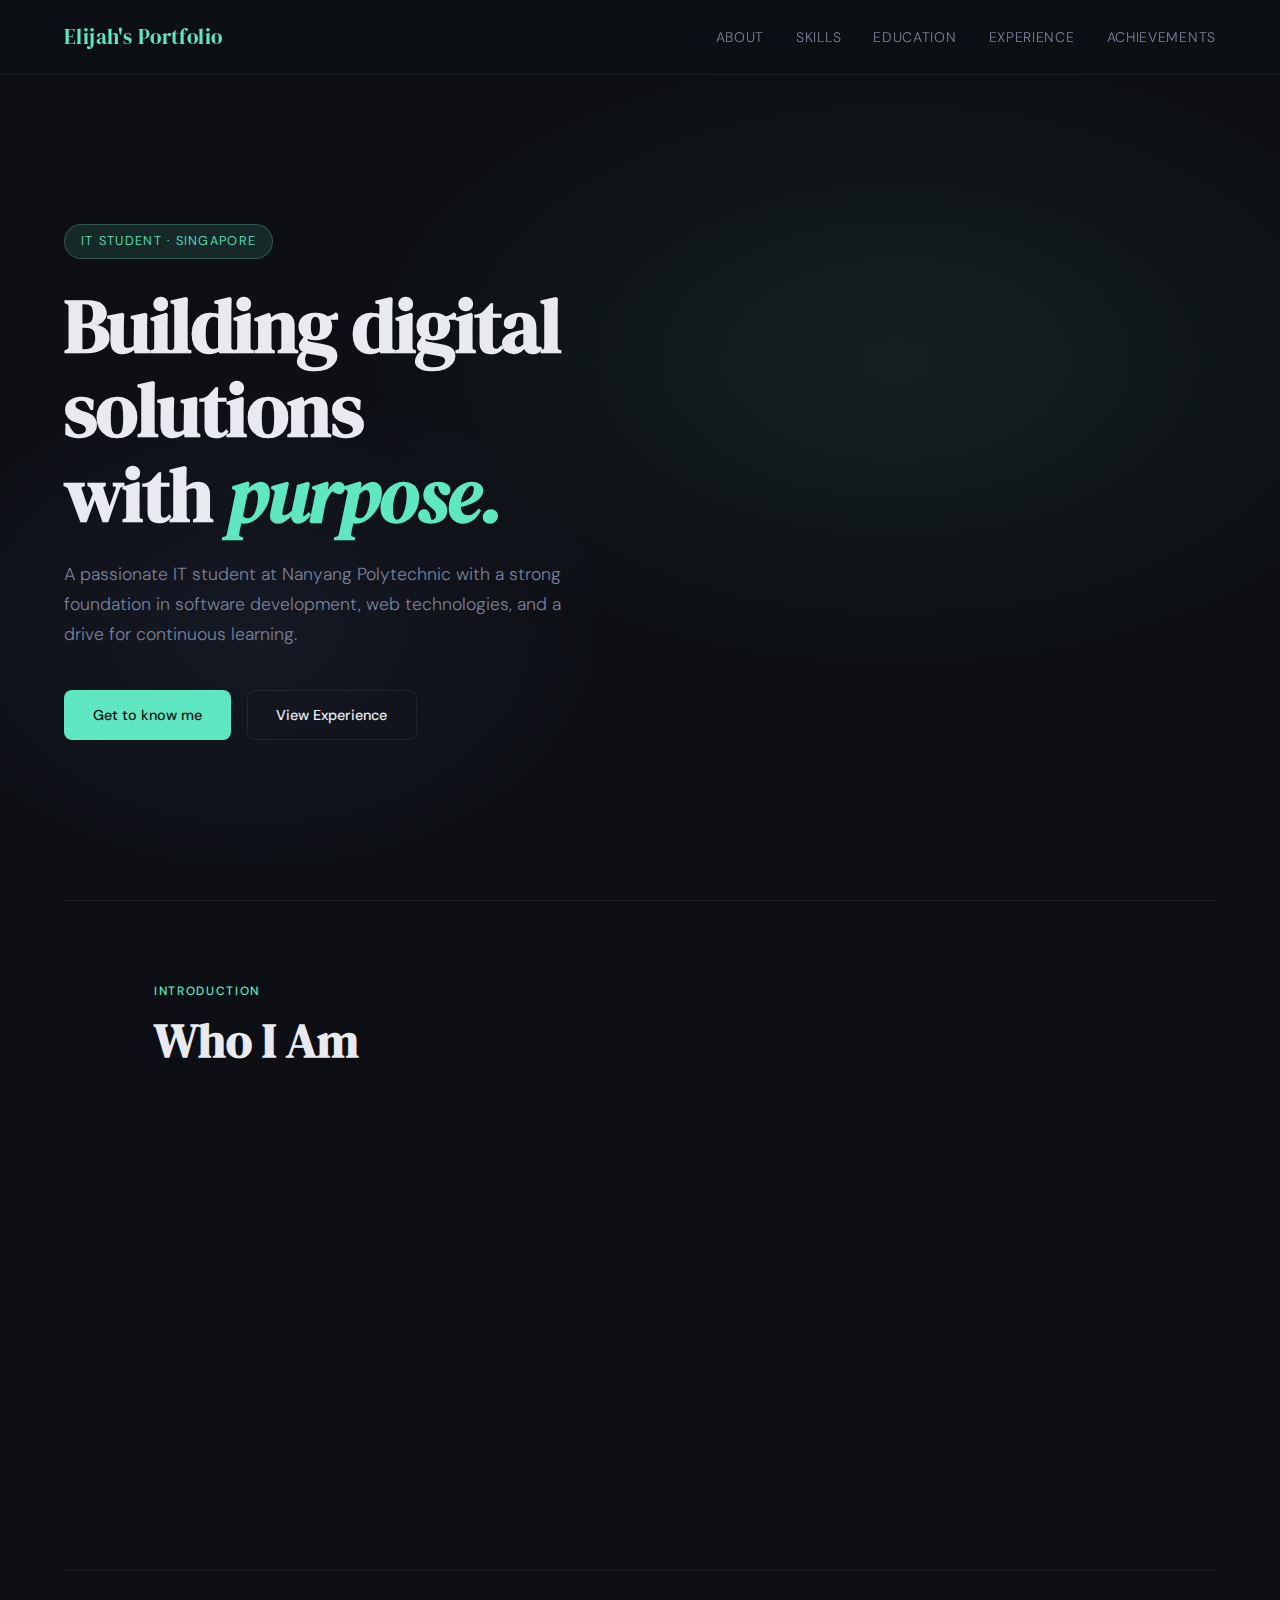
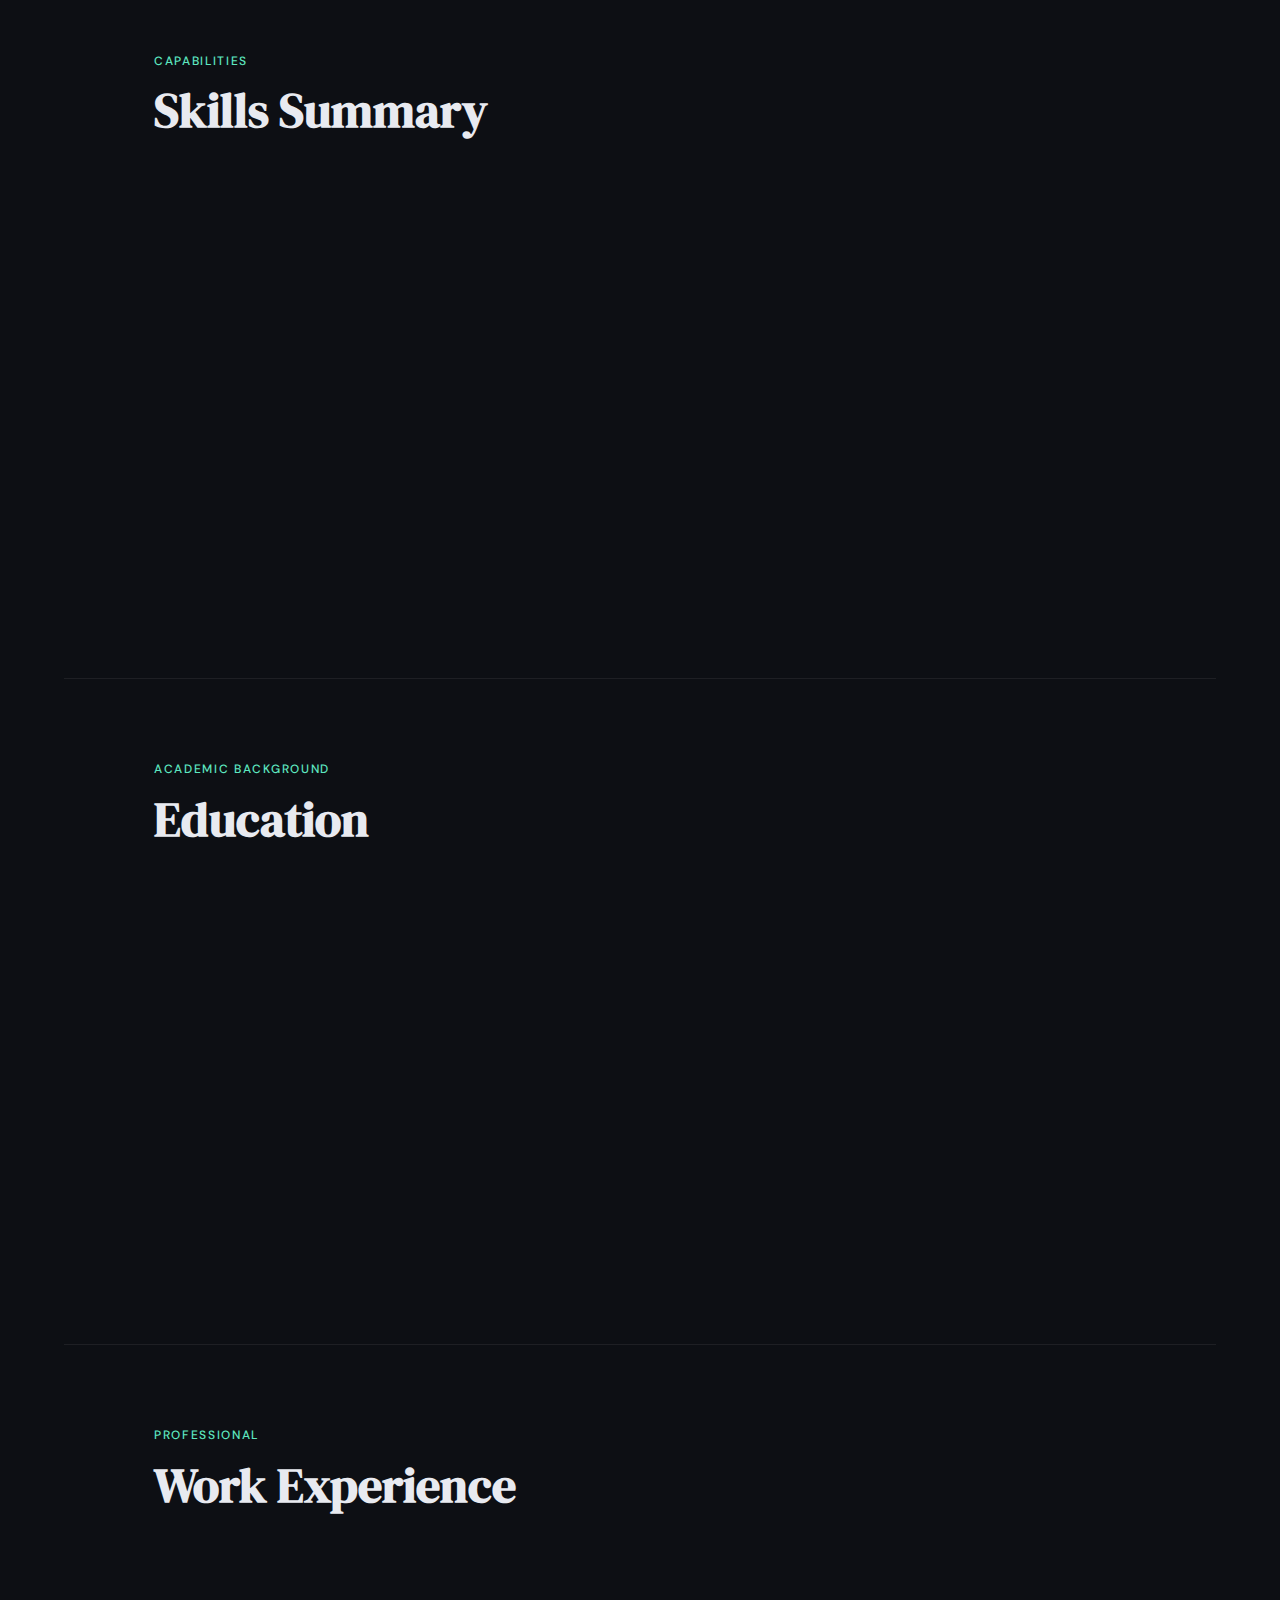
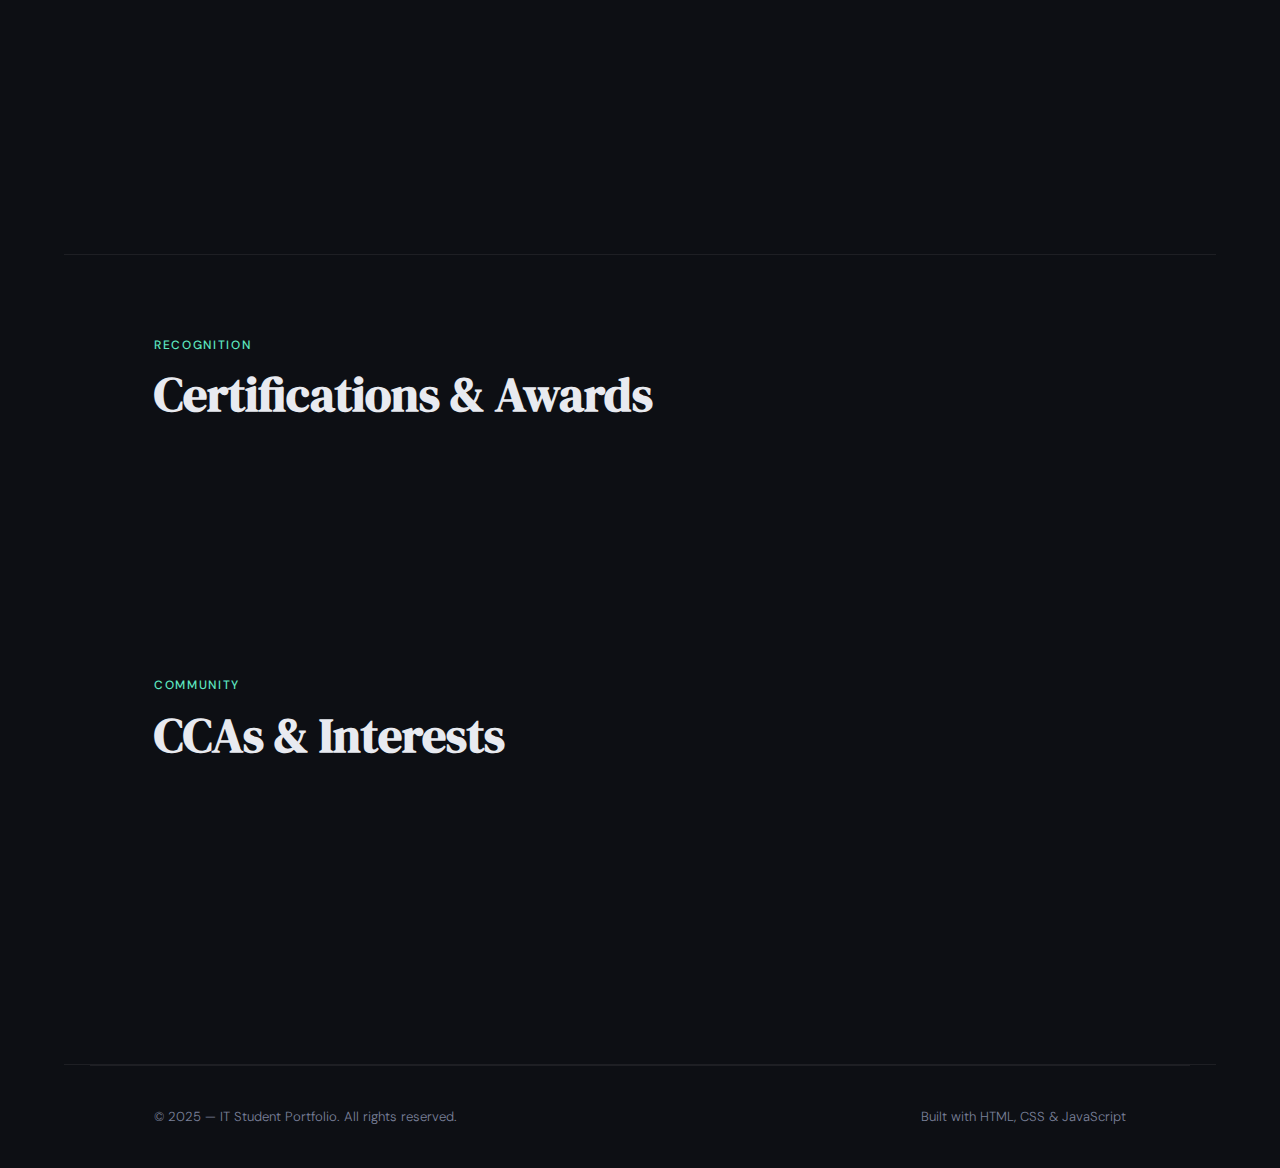
<file: index.html>
<!DOCTYPE html>
<html lang="en">
<head>
  <meta charset="UTF-8" />
  <meta name="viewport" content="width=device-width, initial-scale=1.0"/>
  <title>Elijah's Portfolio</title>
  <link href="https://fonts.googleapis.com/css2?family=DM+Serif+Display:ital@0;1&family=DM+Sans:wght@300;400;500;600&display=swap" rel="stylesheet"/>
  <link rel="stylesheet" href="style.css"/>
</head>
<body>

<!-- NAV -->
<nav>
  <div class="nav-logo">Elijah's Portfolio</div>
  <ul class="nav-links">
    <li><a href="#about">About</a></li>
    <li><a href="#skills">Skills</a></li>
    <li><a href="#education">Education</a></li>
    <li><a href="#experience">Experience</a></li>
    <li><a href="#achievements">Achievements</a></li>
  </ul>
</nav>

<!-- HERO -->
<div id="hero">
  <div class="hero-bg"></div>
  <div class="hero-content">
    <span class="hero-tag">IT Student · Singapore</span>
    <h1>Building digital solutions<br>with <em>purpose.</em></h1>
    <p class="hero-sub">
      A passionate IT student at Nanyang Polytechnic with a strong foundation in software development, web technologies, and a drive for continuous learning.
    </p>
    <div class="hero-actions">
      <a href="#about" class="btn btn-primary">Get to know me</a>
      <a href="#experience" class="btn btn-outline">View Experience</a>
    </div>
  </div>
</div>

<hr class="divider"/>

<!-- ABOUT -->
<section id="about">
  <div class="section-label">Introduction</div>
  <h2>Who I Am</h2>
  <div class="about-grid fade-in">
    <div class="about-text">
      <p>I have a strong foundation in software development and web technologies, with experience collaborating in agile teams and delivering user-focused digital solutions.</p>
      <p>Proficient in JavaScript, Python, and modern web frameworks, I bring a strong passion for problem-solving and continuous learning to every project I work on.</p>
      <p>Currently pursuing a Diploma in Information Technology at Nanyang Polytechnic, I'm always looking to grow my skills and take on new challenges in the ever-evolving world of tech.</p>
    </div>
    <div class="about-meta">
      <div class="meta-card">
        <div class="label">Institution</div>
        <div class="value">Nanyang Polytechnic</div>
        <div class="sub">Diploma in Information Technology</div>
      </div>
      <div class="meta-card">
        <div class="label">GPA</div>
        <div class="value">3.8 / 4.0</div>
        <div class="sub">Dean's List Achiever</div>
      </div>
      <div class="meta-card">
        <div class="label">Location</div>
        <div class="value">Singapore 🇸🇬</div>
        <div class="sub">Open to opportunities</div>
      </div>
    </div>
  </div>
</section>

<hr class="divider"/>

<!-- SKILLS -->
<section id="skills">
  <div class="section-label">Capabilities</div>
  <h2>Skills Summary</h2>
  <div class="skills-grid fade-in">
    <div class="skill-card">
      <div class="skill-icon">🐍</div>
      <div class="skill-title">Languages</div>
      <div class="skill-tags">
        <span class="tag">Python</span>
        <span class="tag">HTML</span>
        <span class="tag">JavaScript</span>
      </div>
    </div>
    <div class="skill-card">
      <div class="skill-icon">🛠️</div>
      <div class="skill-title">Software Development</div>
      <div class="skill-tags">
        <span class="tag">OOP</span>
        <span class="tag">Agile</span>
        <span class="tag">React</span>
      </div>
    </div>
    <div class="skill-card">
      <div class="skill-icon">🗄️</div>
      <div class="skill-title">Databases</div>
      <div class="skill-tags">
        <span class="tag">SQL</span>
        <span class="tag">NoSQL</span>
      </div>
    </div>
    <div class="skill-card">
      <div class="skill-icon">☁️</div>
      <div class="skill-title">Cloud Computing</div>
      <div class="skill-tags">
        <span class="tag">Cloud Fundamentals</span>
      </div>
    </div>
    <div class="skill-card">
      <div class="skill-icon">📊</div>
      <div class="skill-title">Computer Science</div>
      <div class="skill-tags">
        <span class="tag">Data Structures</span>
        <span class="tag">Algorithms</span>
      </div>
    </div>
  </div>
</section>

<hr class="divider"/>

<!-- EDUCATION -->
<section id="education">
  <div class="section-label">Academic Background</div>
  <h2>Education</h2>
  <div class="edu-list fade-in">
    <div class="edu-card">
      <div class="edu-icon">🎓</div>
      <div class="edu-body">
        <div class="inst">Nanyang Polytechnic, Singapore</div>
        <div class="degree">Diploma in Information Technology</div>
        <div class="gpa">GPA: 3.8</div>
        <div class="courses">Relevant Coursework: AI-Enabled Mobile Application Development · Blockchain Development · Immersive Experience Development · Digital User Experience Design</div>
      </div>
    </div>
    <div class="edu-card">
      <div class="edu-icon">📚</div>
      <div class="edu-body">
        <div class="inst">Serangoon Garden Secondary School</div>
        <div class="degree">O Level Certificate</div>
        <div class="gpa">L1R5: 17 Points — Graduated 2024</div>
        <div class="courses">Computing Subject taken at Secondary School level</div>
      </div>
    </div>
  </div>
</section>

<hr class="divider"/>

<!-- EXPERIENCE -->
<section id="experience">
  <div class="section-label">Professional</div>
  <h2>Work Experience</h2>
  <div class="exp-card fade-in">
    <div class="exp-header">
      <div>
        <div class="exp-role">Software Engineering Intern</div>
        <div class="exp-company">DBS Bank</div>
      </div>
      <div class="exp-period">Sep – Oct 2027</div>
    </div>
    <ul class="exp-duties">
      <li>Assisted in developing and maintaining web applications using JavaScript and React</li>
      <li>Conducted testing and debugging to identify and resolve performance issues</li>
      <li>Participated in Agile sprint planning, daily stand-ups, and code reviews</li>
    </ul>
  </div>
</section>

<hr class="divider"/>

<!-- ACHIEVEMENTS -->
<section id="achievements">
  <div class="section-label">Recognition</div>
  <h2>Certifications & Awards</h2>
  <div class="ach-grid fade-in">
    <div class="ach-card">
      <div class="ach-icon">🐍</div>
      <div class="ach-name">Python Programming Certification</div>
    </div>
    <div class="ach-card">
      <div class="ach-icon">🏆</div>
      <div class="ach-name">NYP Director's List</div>
    </div>
    <div class="ach-card">
      <div class="ach-icon">💡</div>
      <div class="ach-name">Hackathon — Top 10 Finalist</div>
    </div>
  </div>

  <div style="margin-top: 3rem;">
    <div class="section-label">Community</div>
    <h2>CCAs & Interests</h2>
    <div class="cca-grid fade-in">
      <div class="cca-card">
        <div class="cca-title">🖥️ NYP IT Club — EXCO Member</div>
        <p>Organised events such as orientation for new students, led event planning discussions, delegated responsibilities, and ensured smooth event execution. Collaborated with committee members to increase student engagement and participation.</p>
      </div>
      <div class="cca-card">
        <div class="cca-title">⚡ Hackathons & Coding Competitions</div>
        <p>Actively participates in hackathons and coding competitions, pushing the boundaries of problem-solving under pressure and building practical skills in real-world scenarios.</p>
      </div>
    </div>
  </div>
</section>

<hr class="divider"/>

<footer>
  <span class="copy">© 2025 — IT Student Portfolio. All rights reserved.</span>
  <span class="built">Built with HTML, CSS & JavaScript</span>
</footer>

<script>
  const observer = new IntersectionObserver((entries) => {
    entries.forEach(e => {
      if (e.isIntersecting) { e.target.classList.add('visible'); }
    });
  }, { threshold: 0.1 });

  document.querySelectorAll('.fade-in').forEach(el => observer.observe(el));
</script>
</body>
</html>
</file>
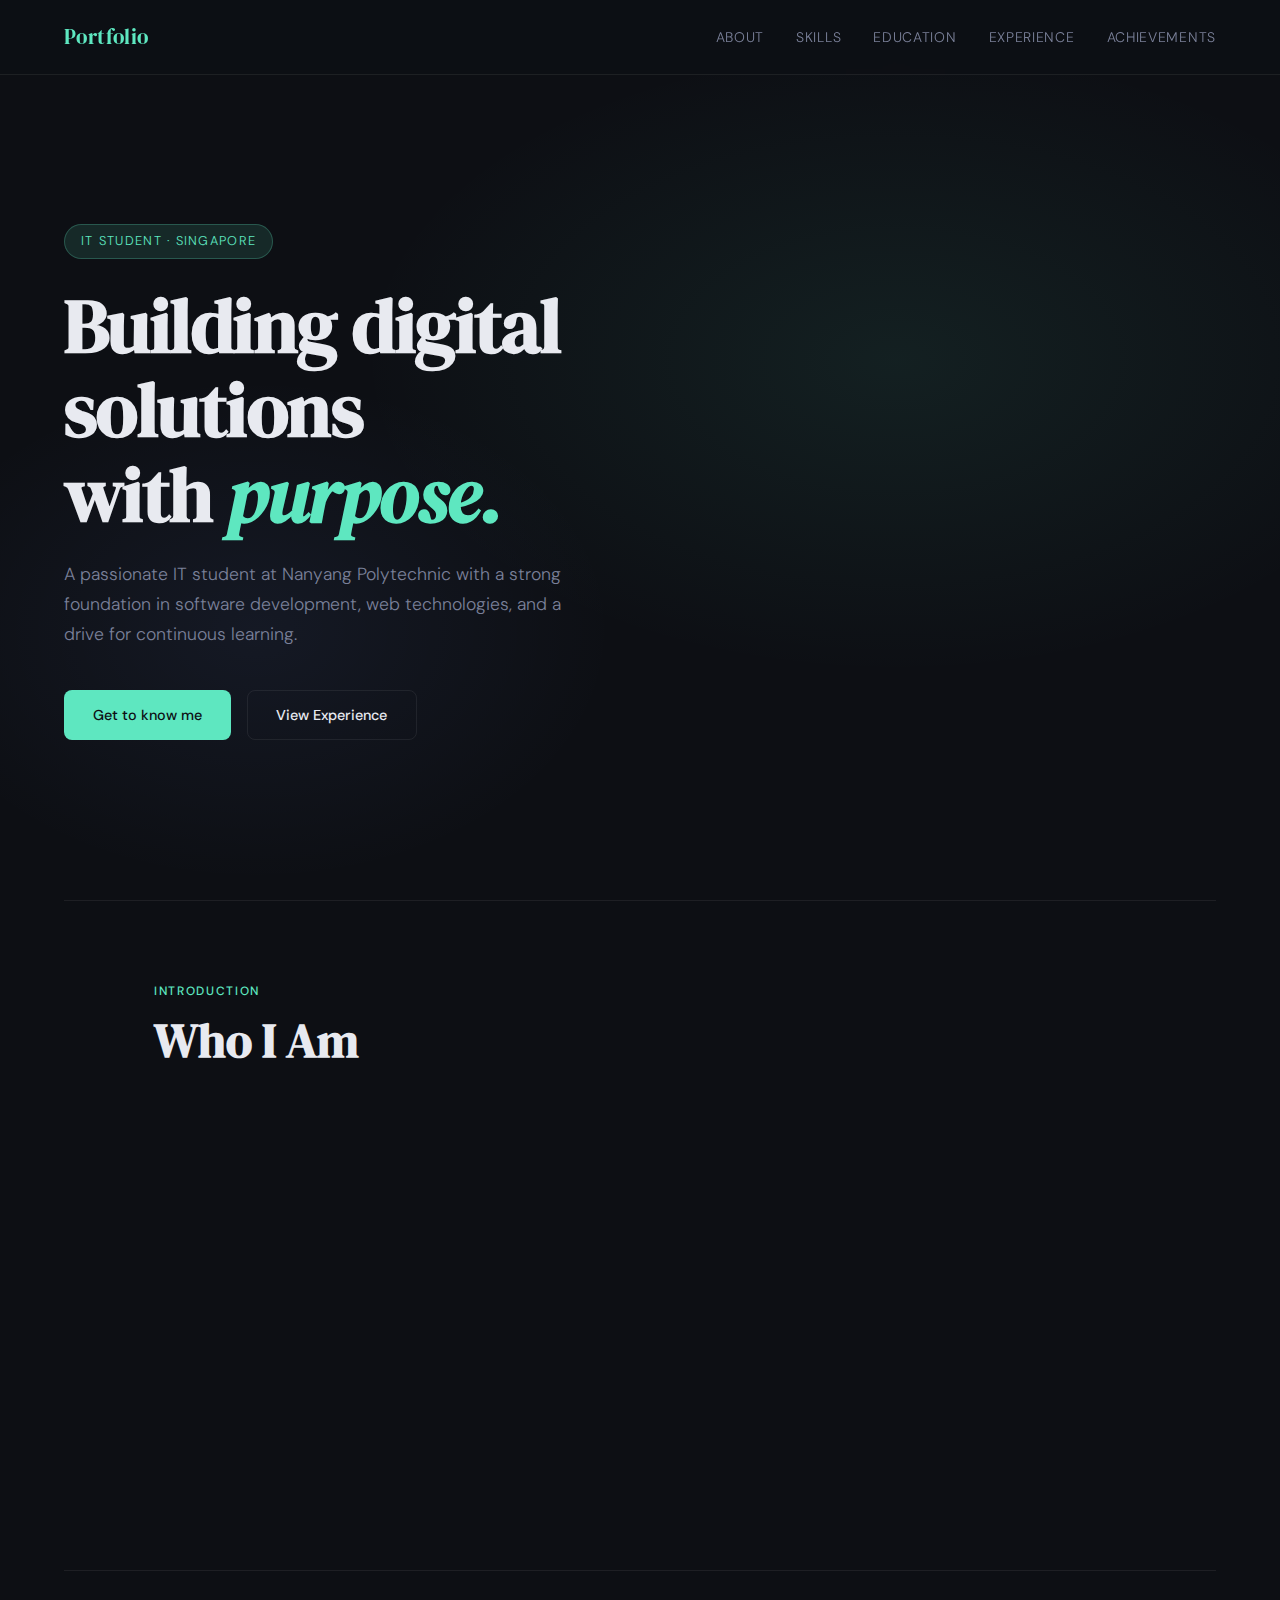
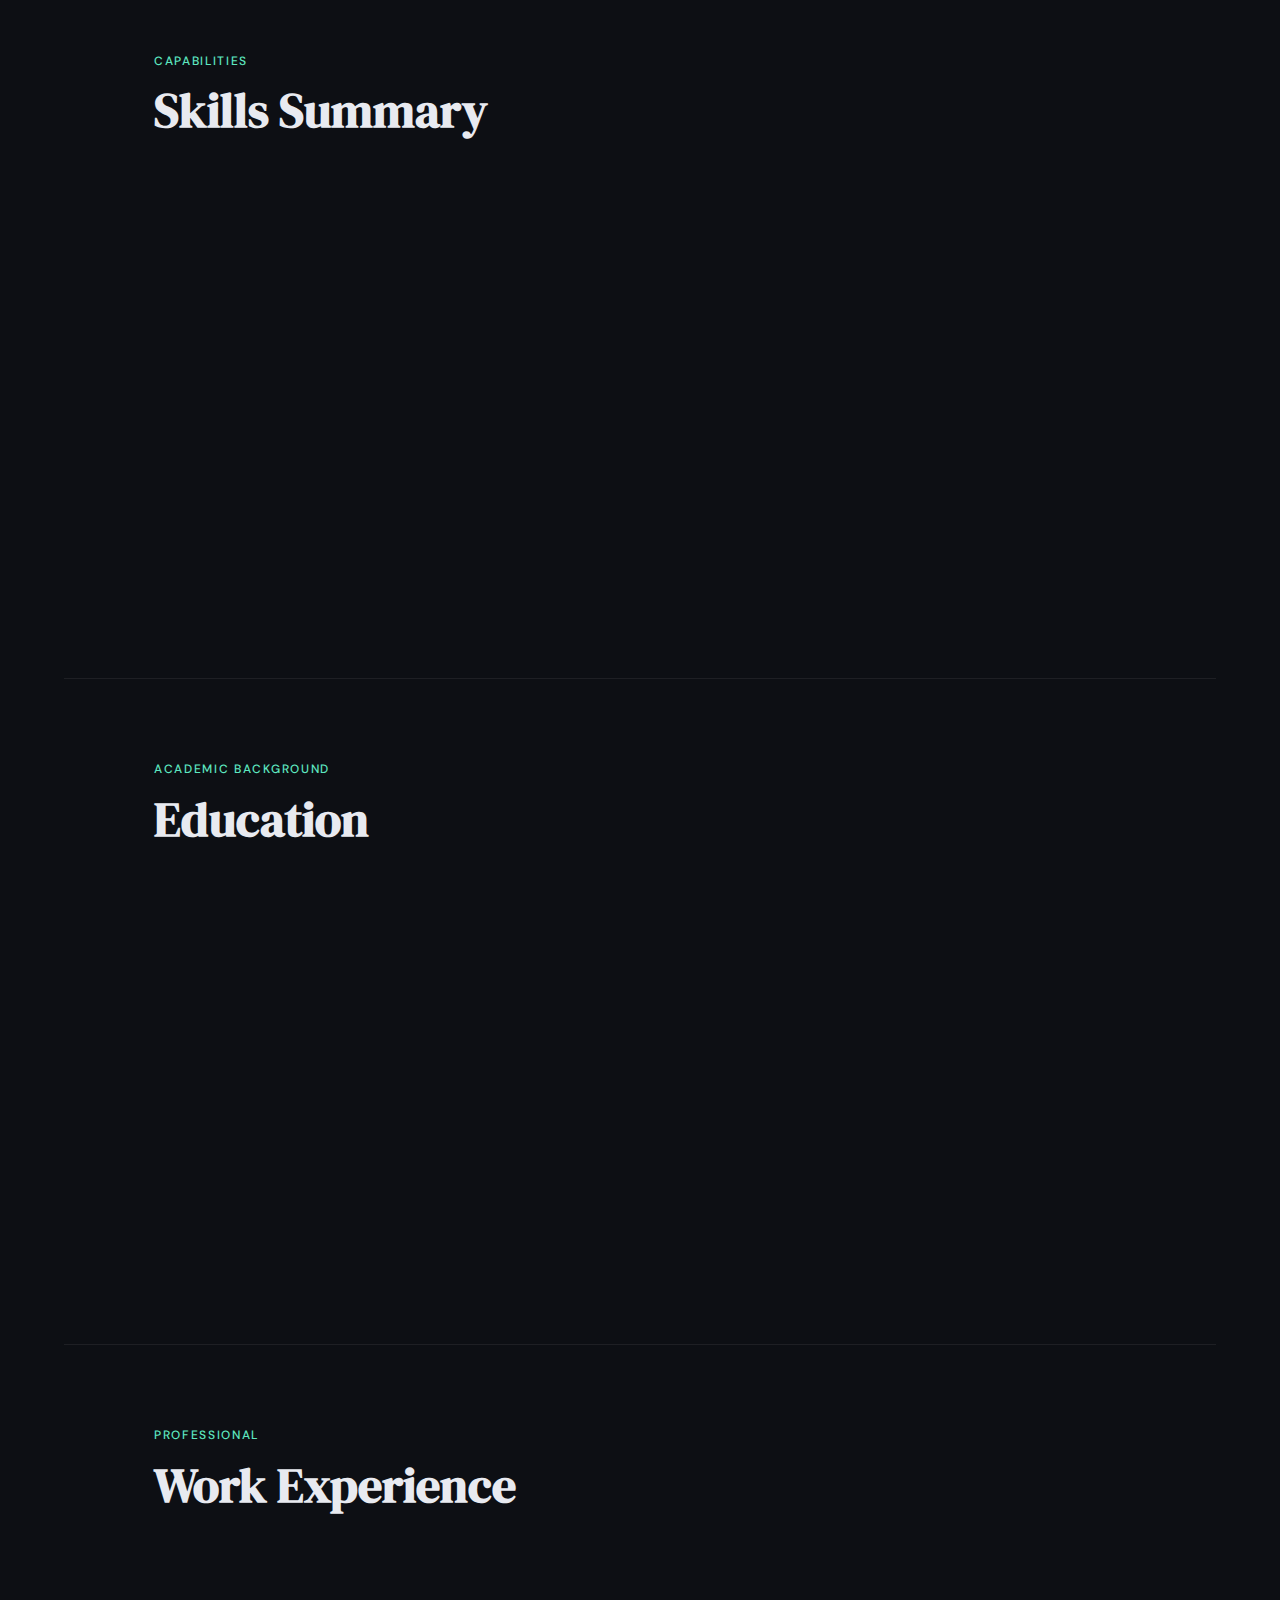
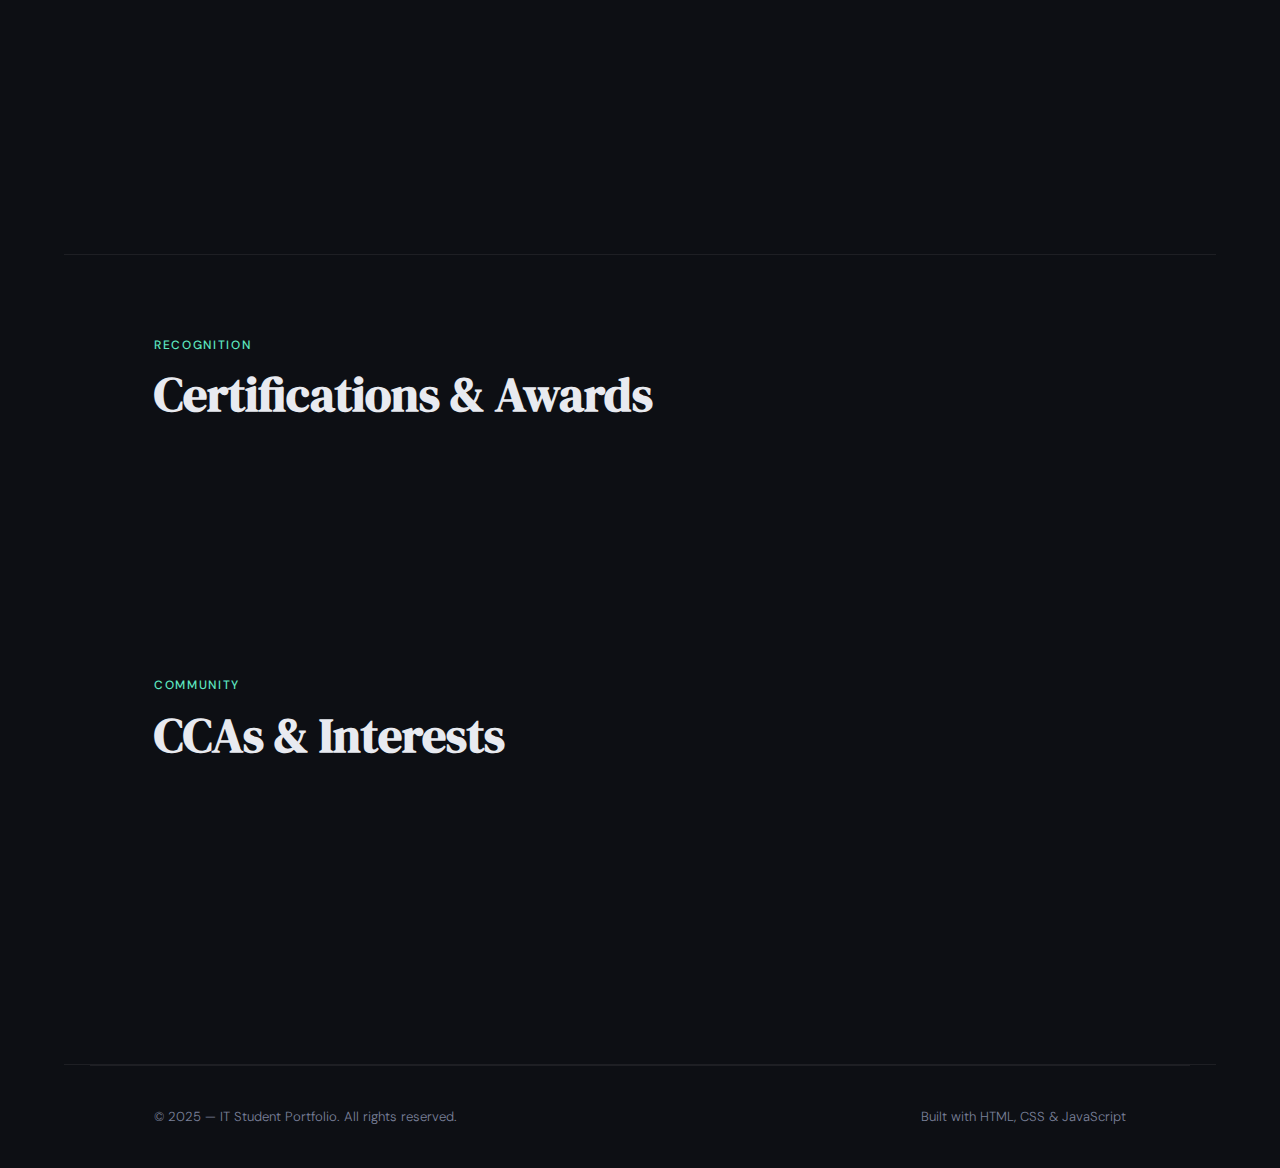
<file: portfolio_html.html>
<!DOCTYPE html>
<html lang="en">
<head>
  <meta charset="UTF-8" />
  <meta name="viewport" content="width=device-width, initial-scale=1.0"/>
  <title>Portfolio</title>
  <link href="https://fonts.googleapis.com/css2?family=DM+Serif+Display:ital@0;1&family=DM+Sans:wght@300;400;500;600&display=swap" rel="stylesheet"/>
  <link rel="stylesheet" href="style.css"/>
</head>
<body>

<!-- NAV -->
<nav>
  <div class="nav-logo">Portfolio</div>
  <ul class="nav-links">
    <li><a href="#about">About</a></li>
    <li><a href="#skills">Skills</a></li>
    <li><a href="#education">Education</a></li>
    <li><a href="#experience">Experience</a></li>
    <li><a href="#achievements">Achievements</a></li>
  </ul>
</nav>

<!-- HERO -->
<div id="hero">
  <div class="hero-bg"></div>
  <div class="hero-content">
    <span class="hero-tag">IT Student · Singapore</span>
    <h1>Building digital solutions<br>with <em>purpose.</em></h1>
    <p class="hero-sub">
      A passionate IT student at Nanyang Polytechnic with a strong foundation in software development, web technologies, and a drive for continuous learning.
    </p>
    <div class="hero-actions">
      <a href="#about" class="btn btn-primary">Get to know me</a>
      <a href="#experience" class="btn btn-outline">View Experience</a>
    </div>
  </div>
</div>

<hr class="divider"/>

<!-- ABOUT -->
<section id="about">
  <div class="section-label">Introduction</div>
  <h2>Who I Am</h2>
  <div class="about-grid fade-in">
    <div class="about-text">
      <p>I have a strong foundation in software development and web technologies, with experience collaborating in agile teams and delivering user-focused digital solutions.</p>
      <p>Proficient in JavaScript, Python, and modern web frameworks, I bring a strong passion for problem-solving and continuous learning to every project I work on.</p>
      <p>Currently pursuing a Diploma in Information Technology at Nanyang Polytechnic, I'm always looking to grow my skills and take on new challenges in the ever-evolving world of tech.</p>
    </div>
    <div class="about-meta">
      <div class="meta-card">
        <div class="label">Institution</div>
        <div class="value">Nanyang Polytechnic</div>
        <div class="sub">Diploma in Information Technology</div>
      </div>
      <div class="meta-card">
        <div class="label">GPA</div>
        <div class="value">3.8 / 4.0</div>
        <div class="sub">Dean's List Achiever</div>
      </div>
      <div class="meta-card">
        <div class="label">Location</div>
        <div class="value">Singapore 🇸🇬</div>
        <div class="sub">Open to opportunities</div>
      </div>
    </div>
  </div>
</section>

<hr class="divider"/>

<!-- SKILLS -->
<section id="skills">
  <div class="section-label">Capabilities</div>
  <h2>Skills Summary</h2>
  <div class="skills-grid fade-in">
    <div class="skill-card">
      <div class="skill-icon">🐍</div>
      <div class="skill-title">Languages</div>
      <div class="skill-tags">
        <span class="tag">Python</span>
        <span class="tag">HTML</span>
        <span class="tag">JavaScript</span>
      </div>
    </div>
    <div class="skill-card">
      <div class="skill-icon">🛠️</div>
      <div class="skill-title">Software Development</div>
      <div class="skill-tags">
        <span class="tag">OOP</span>
        <span class="tag">Agile</span>
        <span class="tag">React</span>
      </div>
    </div>
    <div class="skill-card">
      <div class="skill-icon">🗄️</div>
      <div class="skill-title">Databases</div>
      <div class="skill-tags">
        <span class="tag">SQL</span>
        <span class="tag">NoSQL</span>
      </div>
    </div>
    <div class="skill-card">
      <div class="skill-icon">☁️</div>
      <div class="skill-title">Cloud Computing</div>
      <div class="skill-tags">
        <span class="tag">Cloud Fundamentals</span>
      </div>
    </div>
    <div class="skill-card">
      <div class="skill-icon">📊</div>
      <div class="skill-title">Computer Science</div>
      <div class="skill-tags">
        <span class="tag">Data Structures</span>
        <span class="tag">Algorithms</span>
      </div>
    </div>
  </div>
</section>

<hr class="divider"/>

<!-- EDUCATION -->
<section id="education">
  <div class="section-label">Academic Background</div>
  <h2>Education</h2>
  <div class="edu-list fade-in">
    <div class="edu-card">
      <div class="edu-icon">🎓</div>
      <div class="edu-body">
        <div class="inst">Nanyang Polytechnic, Singapore</div>
        <div class="degree">Diploma in Information Technology</div>
        <div class="gpa">GPA: 3.8</div>
        <div class="courses">Relevant Coursework: AI-Enabled Mobile Application Development · Blockchain Development · Immersive Experience Development · Digital User Experience Design</div>
      </div>
    </div>
    <div class="edu-card">
      <div class="edu-icon">📚</div>
      <div class="edu-body">
        <div class="inst">Serangoon Garden Secondary School</div>
        <div class="degree">O Level Certificate</div>
        <div class="gpa">L1R5: 17 Points — Graduated 2024</div>
        <div class="courses">Computing Subject taken at Secondary School level</div>
      </div>
    </div>
  </div>
</section>

<hr class="divider"/>

<!-- EXPERIENCE -->
<section id="experience">
  <div class="section-label">Professional</div>
  <h2>Work Experience</h2>
  <div class="exp-card fade-in">
    <div class="exp-header">
      <div>
        <div class="exp-role">Software Engineering Intern</div>
        <div class="exp-company">DBS Bank</div>
      </div>
      <div class="exp-period">Sep – Oct 2027</div>
    </div>
    <ul class="exp-duties">
      <li>Assisted in developing and maintaining web applications using JavaScript and React</li>
      <li>Conducted testing and debugging to identify and resolve performance issues</li>
      <li>Participated in Agile sprint planning, daily stand-ups, and code reviews</li>
    </ul>
  </div>
</section>

<hr class="divider"/>

<!-- ACHIEVEMENTS -->
<section id="achievements">
  <div class="section-label">Recognition</div>
  <h2>Certifications & Awards</h2>
  <div class="ach-grid fade-in">
    <div class="ach-card">
      <div class="ach-icon">🐍</div>
      <div class="ach-name">Python Programming Certification</div>
    </div>
    <div class="ach-card">
      <div class="ach-icon">🏆</div>
      <div class="ach-name">NYP Director's List</div>
    </div>
    <div class="ach-card">
      <div class="ach-icon">💡</div>
      <div class="ach-name">Hackathon — Top 10 Finalist</div>
    </div>
  </div>

  <div style="margin-top: 3rem;">
    <div class="section-label">Community</div>
    <h2>CCAs & Interests</h2>
    <div class="cca-grid fade-in">
      <div class="cca-card">
        <div class="cca-title">🖥️ NYP IT Club — EXCO Member</div>
        <p>Organised events such as orientation for new students, led event planning discussions, delegated responsibilities, and ensured smooth event execution. Collaborated with committee members to increase student engagement and participation.</p>
      </div>
      <div class="cca-card">
        <div class="cca-title">⚡ Hackathons & Coding Competitions</div>
        <p>Actively participates in hackathons and coding competitions, pushing the boundaries of problem-solving under pressure and building practical skills in real-world scenarios.</p>
      </div>
    </div>
  </div>
</section>

<hr class="divider"/>

<footer>
  <span class="copy">© 2025 — IT Student Portfolio. All rights reserved.</span>
  <span class="built">Built with HTML, CSS & JavaScript</span>
</footer>

<script>
  const observer = new IntersectionObserver((entries) => {
    entries.forEach(e => {
      if (e.isIntersecting) { e.target.classList.add('visible'); }
    });
  }, { threshold: 0.1 });

  document.querySelectorAll('.fade-in').forEach(el => observer.observe(el));
</script>
</body>
</html>
</file>
<file: style.css>
:root {
  --bg: #0d0f14;
  --surface: #151820;
  --card: #1c2030;
  --accent: #5ee7c0;
  --accent2: #7b9cff;
  --text: #e8eaf0;
  --muted: #7a8099;
  --border: rgba(255,255,255,0.07);
}

*, *::before, *::after { box-sizing: border-box; margin: 0; padding: 0; }

html { scroll-behavior: smooth; }

body {
  background: var(--bg);
  color: var(--text);
  font-family: 'DM Sans', sans-serif;
  font-weight: 300;
  line-height: 1.7;
  overflow-x: hidden;
}

/* ---- NAV ---- */
nav {
  position: fixed; top: 0; left: 0; right: 0; z-index: 100;
  display: flex; justify-content: space-between; align-items: center;
  padding: 1.2rem 4rem;
  background: rgba(13,15,20,0.85);
  backdrop-filter: blur(14px);
  border-bottom: 1px solid var(--border);
}
.nav-logo {
  font-family: 'DM Serif Display', serif;
  font-size: 1.3rem;
  color: var(--accent);
  letter-spacing: .02em;
}
.nav-links { display: flex; gap: 2rem; list-style: none; }
.nav-links a {
  text-decoration: none; color: var(--muted);
  font-size: .875rem; letter-spacing: .05em; text-transform: uppercase;
  transition: color .2s;
}
.nav-links a:hover { color: var(--accent); }

/* ---- HERO ---- */
#hero {
  min-height: 100vh;
  display: flex; align-items: center;
  padding: 8rem 4rem 4rem;
  position: relative;
  overflow: hidden;
}
.hero-bg {
  position: absolute; inset: 0; z-index: 0;
  background:
    radial-gradient(ellipse 60% 50% at 70% 40%, rgba(94,231,192,.08) 0%, transparent 70%),
    radial-gradient(ellipse 40% 40% at 20% 70%, rgba(123,156,255,.07) 0%, transparent 70%);
}
.hero-content { position: relative; z-index: 1; max-width: 700px; }
.hero-tag {
  display: inline-block;
  background: rgba(94,231,192,.12);
  color: var(--accent);
  font-size: .8rem; letter-spacing: .1em; text-transform: uppercase;
  padding: .35rem 1rem; border-radius: 100px;
  border: 1px solid rgba(94,231,192,.25);
  margin-bottom: 1.5rem;
  animation: fadeUp .6s ease both;
}
h1 {
  font-family: 'DM Serif Display', serif;
  font-size: clamp(2.8rem, 6vw, 5rem);
  line-height: 1.1;
  letter-spacing: -.02em;
  animation: fadeUp .6s .1s ease both;
}
h1 em { font-style: italic; color: var(--accent); }
.hero-sub {
  margin-top: 1.5rem; font-size: 1.1rem; color: var(--muted); max-width: 520px;
  animation: fadeUp .6s .2s ease both;
}
.hero-actions {
  margin-top: 2.5rem; display: flex; gap: 1rem; flex-wrap: wrap;
  animation: fadeUp .6s .3s ease both;
}
.btn {
  display: inline-flex; align-items: center; gap: .5rem;
  padding: .75rem 1.8rem; border-radius: 8px; font-size: .9rem; font-weight: 500;
  text-decoration: none; transition: all .2s; cursor: pointer; border: none;
}
.btn-primary {
  background: var(--accent); color: #0d0f14;
}
.btn-primary:hover { background: #7fffd4; transform: translateY(-2px); }
.btn-outline {
  background: transparent; color: var(--text);
  border: 1px solid var(--border);
}
.btn-outline:hover { border-color: var(--accent); color: var(--accent); transform: translateY(-2px); }

/* ---- SECTION LAYOUT ---- */
section { padding: 5rem 4rem; max-width: 1100px; margin: 0 auto; }
.section-label {
  font-size: .75rem; letter-spacing: .14em; text-transform: uppercase;
  color: var(--accent); margin-bottom: .75rem; font-weight: 500;
}
h2 {
  font-family: 'DM Serif Display', serif;
  font-size: clamp(2rem, 4vw, 3rem);
  line-height: 1.15; margin-bottom: 2.5rem;
}

/* ---- ABOUT ---- */
.about-grid {
  display: grid; grid-template-columns: 1fr 1fr; gap: 3rem; align-items: start;
}
.about-text p { color: var(--muted); margin-bottom: 1rem; }
.about-meta { display: flex; flex-direction: column; gap: 1.25rem; }
.meta-card {
  background: var(--card);
  border: 1px solid var(--border);
  border-radius: 12px; padding: 1.2rem 1.5rem;
}
.meta-card .label { font-size: .75rem; text-transform: uppercase; letter-spacing: .1em; color: var(--accent); margin-bottom: .3rem; }
.meta-card .value { font-size: .95rem; color: var(--text); font-weight: 500; }
.meta-card .sub { font-size: .82rem; color: var(--muted); }

/* ---- SKILLS ---- */
.skills-grid {
  display: grid; grid-template-columns: repeat(auto-fill, minmax(220px, 1fr)); gap: 1.25rem;
}
.skill-card {
  background: var(--card);
  border: 1px solid var(--border);
  border-radius: 12px; padding: 1.4rem;
  transition: border-color .2s, transform .2s;
}
.skill-card:hover { border-color: rgba(94,231,192,.35); transform: translateY(-3px); }
.skill-icon { font-size: 1.6rem; margin-bottom: .75rem; }
.skill-title { font-weight: 600; font-size: .95rem; margin-bottom: .5rem; }
.skill-tags { display: flex; flex-wrap: wrap; gap: .4rem; }
.tag {
  background: rgba(255,255,255,.05);
  border: 1px solid var(--border);
  border-radius: 100px; padding: .2rem .7rem;
  font-size: .75rem; color: var(--muted);
}

/* ---- EDUCATION ---- */
.edu-list { display: flex; flex-direction: column; gap: 1.25rem; }
.edu-card {
  background: var(--card);
  border: 1px solid var(--border);
  border-radius: 12px; padding: 1.5rem;
  display: flex; gap: 1.5rem; align-items: flex-start;
  transition: border-color .2s;
}
.edu-card:hover { border-color: rgba(94,231,192,.3); }
.edu-icon {
  width: 44px; height: 44px; border-radius: 10px;
  background: rgba(94,231,192,.12);
  display: flex; align-items: center; justify-content: center;
  font-size: 1.3rem; flex-shrink: 0;
}
.edu-body .inst { font-size: .82rem; color: var(--muted); margin-bottom: .2rem; }
.edu-body .degree { font-weight: 600; margin-bottom: .3rem; }
.edu-body .gpa {
  display: inline-block; background: rgba(94,231,192,.12);
  color: var(--accent); border-radius: 100px; padding: .15rem .7rem;
  font-size: .8rem; font-weight: 500; margin-bottom: .6rem;
}
.edu-body .courses { font-size: .82rem; color: var(--muted); }

/* ---- EXPERIENCE ---- */
.exp-card {
  background: var(--card);
  border: 1px solid var(--border);
  border-radius: 12px; padding: 1.8rem;
  position: relative; overflow: hidden;
}
.exp-card::before {
  content: '';
  position: absolute; left: 0; top: 0; bottom: 0; width: 3px;
  background: linear-gradient(to bottom, var(--accent), var(--accent2));
}
.exp-header { display: flex; justify-content: space-between; flex-wrap: wrap; gap: .5rem; margin-bottom: 1rem; }
.exp-role { font-weight: 600; font-size: 1.05rem; }
.exp-company { color: var(--accent); }
.exp-period {
  background: rgba(255,255,255,.05); border: 1px solid var(--border);
  border-radius: 100px; padding: .2rem .85rem; font-size: .8rem; color: var(--muted);
}
.exp-duties { list-style: none; display: flex; flex-direction: column; gap: .5rem; }
.exp-duties li { display: flex; gap: .75rem; font-size: .9rem; color: var(--muted); }
.exp-duties li::before { content: '→'; color: var(--accent); flex-shrink: 0; }

/* ---- ACHIEVEMENTS ---- */
.ach-grid { display: grid; grid-template-columns: repeat(auto-fill, minmax(220px,1fr)); gap: 1.25rem; }
.ach-card {
  background: var(--card); border: 1px solid var(--border);
  border-radius: 12px; padding: 1.4rem; text-align: center;
  transition: border-color .2s, transform .2s;
}
.ach-card:hover { border-color: rgba(123,156,255,.35); transform: translateY(-3px); }
.ach-icon { font-size: 2rem; margin-bottom: .75rem; }
.ach-name { font-weight: 600; font-size: .95rem; }

/* ---- CCAs ---- */
.cca-grid { display: grid; grid-template-columns: 1fr 1fr; gap: 1.25rem; }
.cca-card {
  background: var(--card); border: 1px solid var(--border);
  border-radius: 12px; padding: 1.5rem;
  transition: border-color .2s;
}
.cca-card:hover { border-color: rgba(94,231,192,.3); }
.cca-card .cca-title { font-weight: 600; margin-bottom: .5rem; font-size: 1rem; }
.cca-card p { font-size: .88rem; color: var(--muted); }

/* ---- FOOTER ---- */
footer {
  border-top: 1px solid var(--border);
  padding: 2.5rem 4rem;
  display: flex; justify-content: space-between; align-items: center;
  flex-wrap: wrap; gap: 1rem; max-width: 1100px; margin: 0 auto;
}
footer .copy { font-size: .82rem; color: var(--muted); }
footer .built { font-size: .82rem; color: var(--muted); }

/* ---- DIVIDER ---- */
.divider { border: none; border-top: 1px solid var(--border); margin: 0 4rem; }

/* ---- ANIMATIONS ---- */
@keyframes fadeUp {
  from { opacity: 0; transform: translateY(24px); }
  to   { opacity: 1; transform: translateY(0); }
}

.fade-in {
  opacity: 0; transform: translateY(20px);
  transition: opacity .6s ease, transform .6s ease;
}
.fade-in.visible { opacity: 1; transform: none; }

@media (max-width: 768px) {
  nav { padding: 1rem 1.5rem; }
  .nav-links { gap: 1rem; }
  #hero { padding: 7rem 1.5rem 3rem; }
  section { padding: 3.5rem 1.5rem; }
  .about-grid { grid-template-columns: 1fr; }
  .cca-grid { grid-template-columns: 1fr; }
  footer { padding: 2rem 1.5rem; }
  .divider { margin: 0 1.5rem; }
}
</file>
